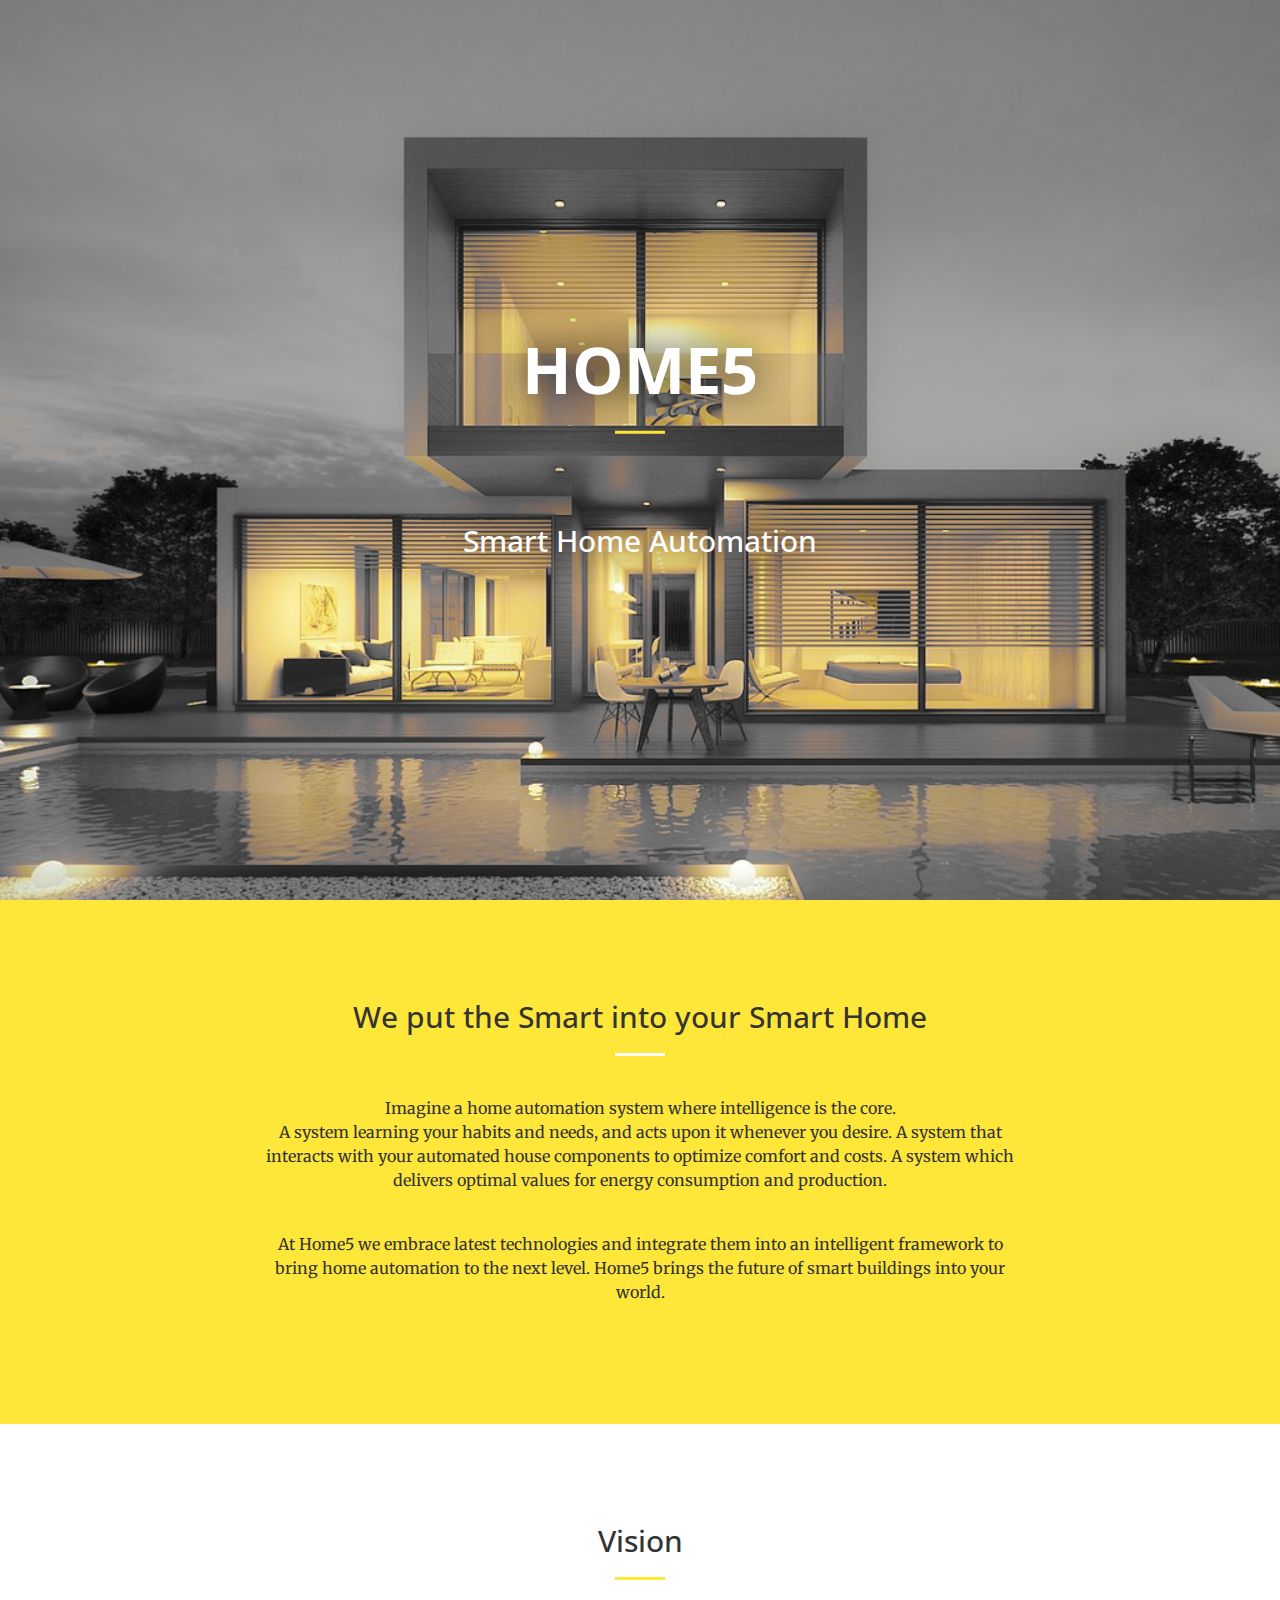
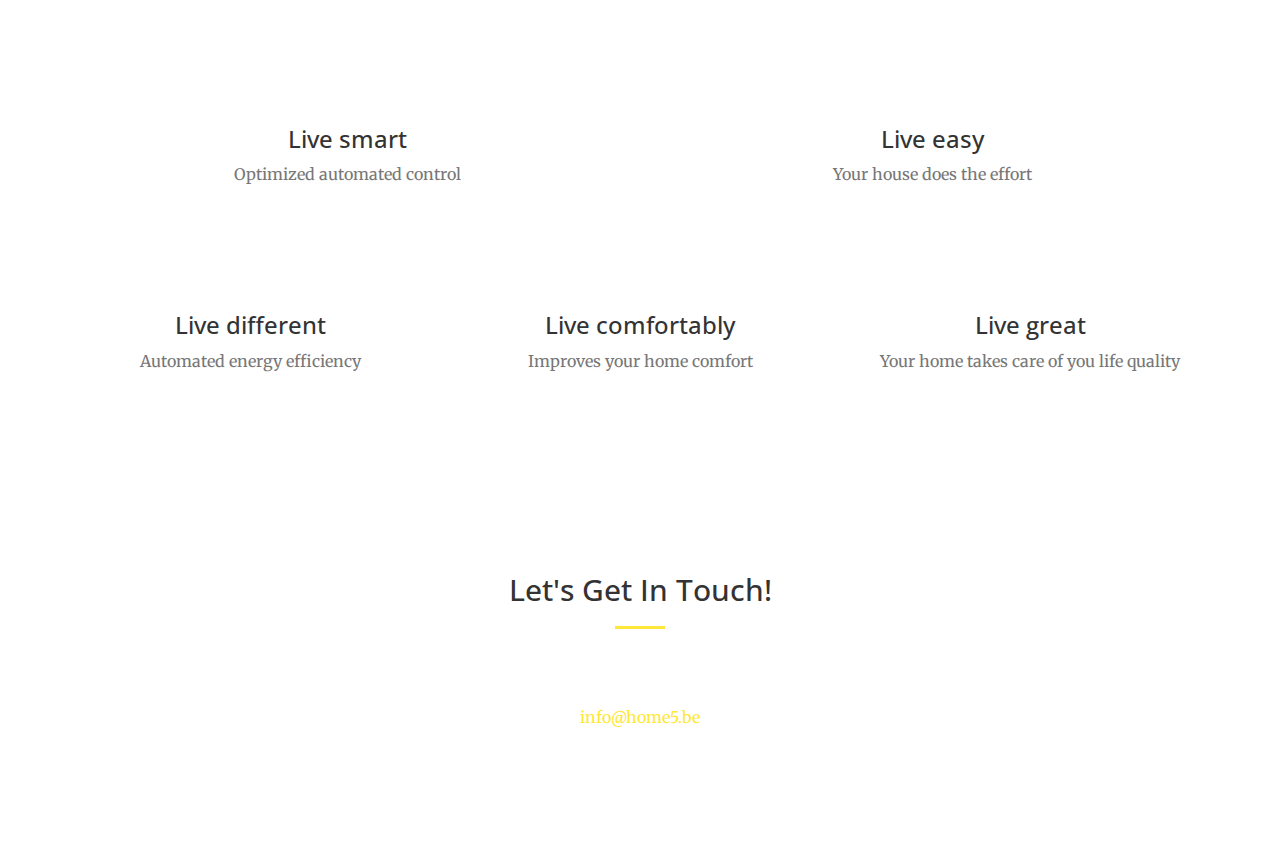
<file: index.html>
<!DOCTYPE html>
<html lang="en">

<head>

    <meta charset="utf-8">
    <meta http-equiv="X-UA-Compatible" content="IE=edge">
    <meta name="viewport" content="width=device-width, initial-scale=1">
    <meta name="description" content="">
    <meta name="author" content="">

    <title>Home5 - Smart Home Automation</title>

    <!-- Bootstrap Core CSS -->
    <link rel="stylesheet" href="css/bootstrap.min.css" type="text/css">

    <!-- Custom Fonts -->
    <link href='https://fonts.googleapis.com/css?family=Open+Sans:300italic,400italic,600italic,700italic,800italic,400,300,600,700,800' rel='stylesheet' type='text/css'>
    <link href='https://fonts.googleapis.com/css?family=Merriweather:400,300,300italic,400italic,700,700italic,900,900italic' rel='stylesheet' type='text/css'>
    <link rel="stylesheet" href="font-awesome/css/font-awesome.min.css" type="text/css">

    <!-- Plugin CSS -->
    <link rel="stylesheet" href="css/animate.min.css" type="text/css">

    <!-- Custom CSS -->
    <link rel="stylesheet" href="css/main.css" type="text/css">

</head>


<body id="page-top">
  <header>
    <div class="header-content">
        <div class="header-content-inner">
            <h1>Home5</h1>
            <hr>
            <br>
            <h2>Smart Home Automation</h2>
            <!-- <a class="btn btn-primary btn-xl page-scroll">button</a> -->
        </div>
    </div>
</header>

  <section class="bg-secondary" id="focus">
    <div class="container">
        <div class="row">
            <div class="col-lg-8 col-lg-offset-2 text-center">
                <h2 class="section-heading">We put the Smart into your Smart Home</h2>
                <hr class="light">
                <br>
                <p>
                    Imagine a home automation system where intelligence is the core.
                    <br>
                    A system learning your habits and needs, and acts upon it whenever you desire. A system that interacts with your automated house components to optimize comfort and costs. A system which delivers optimal values for energy consumption and production.</p>
                <br>
                <p>At Home5 we embrace latest technologies and integrate them into an intelligent framework to bring home automation to the next level. Home5 brings the future of smart buildings into your world.</p>
            </div>
        </div>
    </div>
</section>

  <section  id="vision">
  <div class="container">
    <div class="row">
      <div class="col-lg-12 text-center">
        <h2 class="section-heading">Vision</h2>
        <hr class="primary">
      </div>
    </div>
  </div>
  <div class="container">
    <div class="row">
      <div class="col-lg-6 col-md-6 text-center">
        <div class="service-box">
          <i class="fa fa-4x fa-diamond wow bounceIn text-tertiary"></i>
          <h3>Live smart</h3>
          <p class="text-muted">Optimized automated control</p>
        </div>
      </div>
      <div class="col-lg-6 col-md-6 text-center">
        <div class="service-box">
          <i class="fa fa-4x fa-star wow bounceIn text-tertiary" data-wow-delay=".1s"></i>
          <h3>Live easy</h3>
          <p class="text-muted">Your house does the effort</p>
        </div>
      </div>
    </div>
    <div class="row">
      <div class="col-lg-4 col-md-4 text-center">
        <div class="service-box">
          <i class="fa fa-4x fa-gears wow bounceIn text-tertiary" data-wow-delay=".2s"></i>
          <h3>Live different</h3>
          <p class="text-muted">Automated energy efficiency</p>
        </div>
      </div>
      <div class="col-lg-4 col-md-4 text-center">
        <div class="service-box">
          <i class="fa fa-4x fa-heart wow bounceIn text-tertiary" data-wow-delay=".3s"></i>
          <h3>Live comfortably</h3>
          <p class="text-muted">Improves your home comfort</p>
        </div>
      </div>
      <div class="col-lg-4 col-md-4 text-center">
        <div class="service-box">
          <i class="fa fa-4x fa-thumbs-o-up wow bounceIn text-tertiary" data-wow-delay=".3s"></i>
          <h3>Live great</h3>
          <p class="text-muted">Your home takes care of you life quality</p>
        </div>
      </div>
    </div>
  </div>
</section>

  <section class="bg-quaternary" id="contact">
    <div class="container">
        <div class="row">
            <div class="col-lg-8 col-lg-offset-2 text-center">
                <h2 class="section-heading">Let's Get In Touch!</h2>
                <hr class="primary">
            </div>
        <div class="col-lg-12 text-center">
            <a href="mailto:info@home5.be">
            <i class="fa fa-envelope-o fa-3x wow bounceIn" data-wow-delay=".1s"></i>
                <p>info@home5.be</p>
            </a>
        </div>
    </div>
</section>

  <!-- jQuery -->
<script src="js/jquery.js"></script>

<!-- Bootstrap Core JavaScript -->
<script src="js/bootstrap.min.js"></script>

<!-- Plugin JavaScript -->
<script src="js/jquery.easing.min.js"></script>
<script src="js/jquery.fittext.js"></script>
<script src="js/wow.min.js"></script>

<!-- Custom Theme JavaScript -->
<script src="js/creative.js"></script>

</body>
</file>
<file: css/main.css>
html,
body {
  height: 100%;
  width: 100%; }

body {
  font-family: 'Merriweather', 'Helvetica Neue', Arial, sans-serif; }

hr {
  border-color: #ffe73a;
  border-width: 3px;
  max-width: 50px; }

hr.light {
  border-color: white; }

hr.full {
  border-color: #777;
  border-width: 3px;
  max-width: 100%; }

a {
  -webkit-transition: all 0.35s;
  -moz-transition: all 0.35s;
  transition: all 0.35s;
  color: #ffe73a; }
  a:hover, a:focus {
    color: #ffe107; }

h1,
h2,
h3,
h4,
h5,
h6 {
  font-family: 'Open Sans', 'Helvetica Neue', Arial, sans-serif; }

p {
  font-size: 16px;
  line-height: 1.5;
  margin-bottom: 20px; }

.bg-primary {
  background-color: #ffe73a; }

.bg-secondary {
  background-color: #ffe73a; }

.bg-quaternary {
  background-color: #ffffff; }

.bg-dark {
  background-color: #222;
  color: black; }

.text-faded {
  color: rgba(255, 255, 255, 0.7); }

section {
  padding: 100px 0; }

aside {
  padding: 50px 0; }

.no-padding {
  padding: 0; }

.navbar-default {
  background-color: white;
  border-color: rgba(34, 34, 34, 0.5);
  font-family: 'Open Sans', 'Helvetica Neue', Arial, sans-serif;
  -webkit-transition: all 0.35s;
  -moz-transition: all 0.35s;
  transition: all 0.35s; }
  .navbar-default .navbar-header .navbar-brand {
    color: #ffe73a;
    font-family: 'Open Sans', 'Helvetica Neue', Arial, sans-serif;
    font-weight: 700;
    text-transform: uppercase; }
    .navbar-default .navbar-header .navbar-brand:hover, .navbar-default .navbar-header .navbar-brand:focus {
      color: #ffe107; }
  .navbar-default .nav > li > a,
  .navbar-default .nav > li > a:focus {
    text-transform: uppercase;
    font-weight: 700;
    font-size: 13px;
    color: #222; }
    .navbar-default .nav > li > a:hover,
    .navbar-default .nav > li > a:focus:hover {
      color: #ffe73a; }
  .navbar-default .nav > li.active > a,
  .navbar-default .nav > li.active > a:focus {
    color: #ffe73a !important;
    background-color: transparent; }
    .navbar-default .nav > li.active > a:hover,
    .navbar-default .nav > li.active > a:focus:hover {
      background-color: transparent; }
  @media (min-width: 768px) {
    .navbar-default {
      background-color: transparent;
      border-color: rgba(255, 255, 255, 0.3); }
      .navbar-default .navbar-header .navbar-brand {
        color: rgba(255, 255, 255, 0.7); }
        .navbar-default .navbar-header .navbar-brand:hover, .navbar-default .navbar-header .navbar-brand:focus {
          color: white; }
      .navbar-default .nav > li > a,
      .navbar-default .nav > li > a:focus {
        color: rgba(255, 255, 255, 0.7); }
        .navbar-default .nav > li > a:hover,
        .navbar-default .nav > li > a:focus:hover {
          color: white; }
      .navbar-default.affix {
        background-color: white;
        border-color: rgba(34, 34, 34, 0.5); }
        .navbar-default.affix .navbar-header .navbar-brand {
          color: #ffe73a;
          font-size: 14px; }
          .navbar-default.affix .navbar-header .navbar-brand:hover, .navbar-default.affix .navbar-header .navbar-brand:focus {
            color: #ffe107; }
        .navbar-default.affix .nav > li > a,
        .navbar-default.affix .nav > li > a:focus {
          color: #222; }
          .navbar-default.affix .nav > li > a:hover,
          .navbar-default.affix .nav > li > a:focus:hover {
            color: #ffe73a; } }

header {
  position: relative;
  width: 100%;
  min-height: auto;
  -webkit-background-size: cover;
  -moz-background-size: cover;
  background-size: cover;
  -o-background-size: cover;
  background-position: center;
  background-image: url("../img/architecture-1477041_1280_centered-2.jpg");
  text-align: center;
  color: white; }
  header .header-content {
    position: relative;
    text-align: center;
    padding: 100px 15px 100px;
    width: 100%; }
    header .header-content .header-content-inner h1 {
      font-weight: 700 !important;
      text-transform: uppercase;
      margin-top: 0;
      margin-bottom: 0;
      text-shadow: 0px 0px 40px black;
      padding-bottom: 5px; }
    header .header-content .header-content-inner hr {
      margin: 20px auto;
      margin-bottom: 50px; }
    header .header-content .header-content-inner h2 {
      text-shadow: 0px 0px 40px black; }
    header .header-content .header-content-inner p {
      font-weight: 400;
      color: white;
      font-size: 22px;
      text-shadow: 0px 0px 40px black;
      margin-bottom: 50px; }
  @media (min-width: 768px) {
    header {
      min-height: 100%; }
      header .header-content {
        position: absolute;
        top: 50%;
        -webkit-transform: translateY(-50%);
        -ms-transform: translateY(-50%);
        transform: translateY(-50%);
        padding: 0 50px; }
        header .header-content .header-content-inner {
          max-width: 1000px;
          margin-left: auto;
          margin-right: auto; }
          header .header-content .header-content-inner p {
            font-size: 18px;
            max-width: 80%;
            margin-left: auto;
            margin-right: auto; } }

.section-heading {
  margin-top: 0; }

.service-box {
  max-width: 400px;
  margin: 50px auto 0; }
  .service-box p {
    margin-bottom: 0; }

.portfolio-box {
  position: relative;
  display: block;
  max-width: 650px;
  margin: 0 auto; }
  .portfolio-box .portfolio-box-caption {
    color: white;
    opacity: 0;
    display: block;
    background: rgba(255, 231, 58, 0.9);
    position: absolute;
    bottom: 0;
    text-align: center;
    width: 100%;
    height: 100%;
    -webkit-transition: all 0.35s;
    -moz-transition: all 0.35s;
    transition: all 0.35s; }
    .portfolio-box .portfolio-box-caption .portfolio-box-caption-content {
      width: 100%;
      text-align: center;
      position: absolute;
      top: 50%;
      transform: translateY(-50%); }
      .portfolio-box .portfolio-box-caption .portfolio-box-caption-content .project-category,
      .portfolio-box .portfolio-box-caption .portfolio-box-caption-content .project-name {
        font-family: 'Open Sans', 'Helvetica Neue', Arial, sans-serif;
        padding: 0 15px; }
      .portfolio-box .portfolio-box-caption .portfolio-box-caption-content .project-category {
        text-transform: uppercase;
        font-weight: 600;
        font-size: 14px; }
      .portfolio-box .portfolio-box-caption .portfolio-box-caption-content .project-name {
        font-size: 18px; }
  .portfolio-box:hover .portfolio-box-caption {
    opacity: 1; }
  @media (min-width: 768px) {
    .portfolio-box .portfolio-box-caption .portfolio-box-caption-content .project-category {
      font-size: 16px; }
    .portfolio-box .portfolio-box-caption .portfolio-box-caption-content .project-name {
      font-size: 22px; } }

.call-to-action h2 {
  margin: 0 auto 20px; }

.text-primary {
  color: #ffe73a; }

.text-tertiary {
  color: #ffe73a; }

.no-gutter > [class*='col-'] {
  padding-right: 0;
  padding-left: 0; }

.btn-default {
  color: #222;
  background-color: white;
  border-color: white;
  -webkit-transition: all 0.35s;
  -moz-transition: all 0.35s;
  transition: all 0.35s; }
  .btn-default:hover, .btn-default:focus, .btn-default.focus, .btn-default:active, .btn-default.active, .open > .dropdown-toggle .btn-default {
    color: #222;
    background-color: #f2f2f2;
    border-color: #ededed; }
  .btn-default:active, .btn-default.active, .open > .dropdown-toggle .btn-default {
    background-image: none; }
  .btn-default.disabled, .btn-default.disabled:hover, .btn-default.disabled:focus, .btn-default.disabled.focus, .btn-default.disabled:active, .btn-default.disabled.active, .btn-default[disabled], .btn-default[disabled]:hover, .btn-default[disabled]:focus, .btn-default[disabled].focus, .btn-default[disabled]:active, .btn-default[disabled].active, fieldset[disabled] .btn-default, fieldset[disabled] .btn-default:hover, fieldset[disabled] .btn-default:focus, fieldset[disabled] .btn-default.focus, fieldset[disabled] .btn-default:active, fieldset[disabled] .btn-default.active {
    background-color: white;
    border-color: white; }
  .btn-default .badge {
    color: white;
    background-color: #222; }

.btn-primary {
  color: white;
  background-color: #ffe73a;
  border-color: #ffe73a;
  -webkit-transition: all 0.35s;
  -moz-transition: all 0.35s;
  transition: all 0.35s; }
  .btn-primary:hover, .btn-primary:focus, .btn-primary.focus, .btn-primary:active, .btn-primary.active, .open > .dropdown-toggle .btn-primary {
    color: white;
    background-color: #ffe421;
    border-color: #ffe316; }
  .btn-primary:active, .btn-primary.active, .open > .dropdown-toggle .btn-primary {
    background-image: none; }
  .btn-primary.disabled, .btn-primary.disabled:hover, .btn-primary.disabled:focus, .btn-primary.disabled.focus, .btn-primary.disabled:active, .btn-primary.disabled.active, .btn-primary[disabled], .btn-primary[disabled]:hover, .btn-primary[disabled]:focus, .btn-primary[disabled].focus, .btn-primary[disabled]:active, .btn-primary[disabled].active, fieldset[disabled] .btn-primary, fieldset[disabled] .btn-primary:hover, fieldset[disabled] .btn-primary:focus, fieldset[disabled] .btn-primary.focus, fieldset[disabled] .btn-primary:active, fieldset[disabled] .btn-primary.active {
    background-color: #ffe73a;
    border-color: #ffe73a; }
  .btn-primary .badge {
    color: #ffe73a;
    background-color: white; }

.btn {
  font-family: 'Open Sans', 'Helvetica Neue', Arial, sans-serif;
  border: none;
  border-radius: 300px;
  font-weight: 700;
  text-transform: uppercase; }

.btn-xl {
  padding: 15px 30px; }

#contact .fa {
  color: #222;
  font-size: 4em; }

::-moz-selection {
  color: white;
  text-shadow: none;
  background: #222; }

::selection {
  color: white;
  text-shadow: none;
  background: #222; }

img::selection {
  color: white;
  background: transparent; }

img::-moz-selection {
  color: white;
  background: transparent; }

body {
  -webkit-tap-highlight-color: #222; }
</file>
